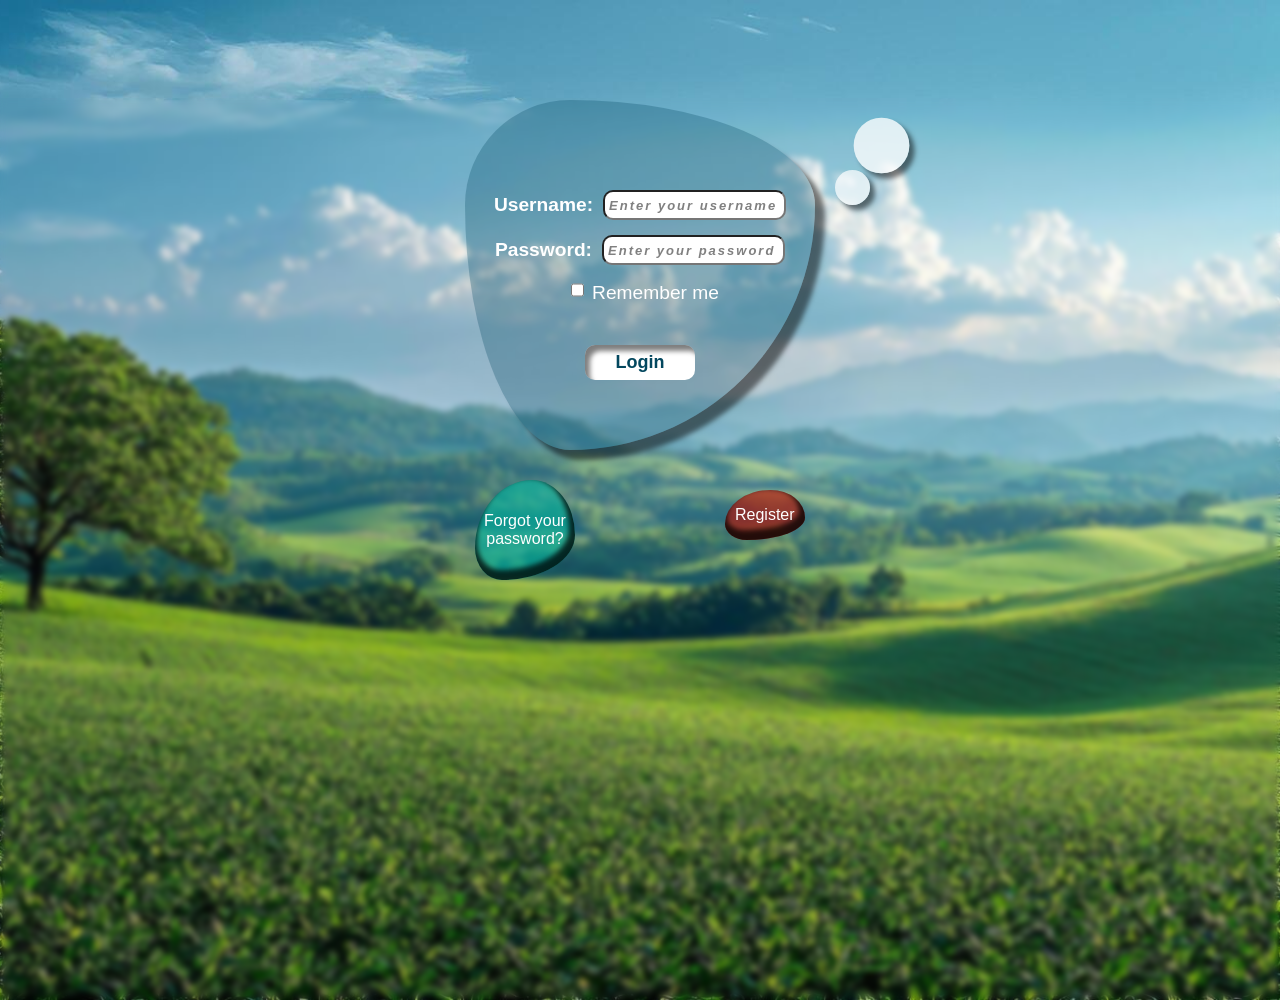
<file: login.html>
<!DOCTYPE html>
<html lang="en">

<head>
  <meta charset="UTF-8" />
  <meta name="viewport" content="width=device-width, initial-scale=1.0" />
  <title>Login</title>
</head>
<style>
  * {
    margin: 0;
    box-sizing: border-box;
    font-family: sans-serif;
    /* background: rgba(235, 211, 192, 0.171); */
    /* background: grey; */
  }

  body {
    background-image: url(stunning-high-resolution-nature-and-landscape-backgrounds-breathtaking-scenery-in-hd-free-photo.jpg);
    background-size: cover;
    background-position: center;
    background-repeat: no-repeat;
    height: 100vh;
    margin: 0;
    padding: 0;
    backdrop-filter: blur(3px);
    font-family: sans-serif;
  }

  .container {
    display: flex;
    margin: 100px auto;
    justify-content: center;
    align-items: center;
    width: 350px;
    height: 350px;
    background: rgba(3, 71, 94, 0.274);
    border-radius: 30% 70% 70% 30% / 30% 30% 70% 70%;
    box-shadow: 10px 10px 5px 0px rgba(0, 0, 0, 0.51);
    -webkit-box-shadow: 10px 10px 5px 0px rgba(0, 0, 0, 0.51);
    -moz-box-shadow: 10px 10px 5px 0px rgba(0, 0, 0, 0.51);
    transition: 1s;
    position: relative;
  }

  .container:hover {
    transition: 1s;
    border-radius: 35% 65% 29% 71% / 58% 46% 54% 42%;
  }

  .container::after {
    content: "";
    /* content: "Guest Acc."; */
    /* display: flex;
        text-align: center;
        align-items: center;
        justify-content: center;
        font-size: 12px;
        color: rgb(83, 4, 4);
        font-weight: bold; */
    position: absolute;
    top: 19px;
    left: 390px;
    width: 15%;
    height: 15%;
    background-color: rgba(255, 255, 255, 0.767);
    border-radius: 50%;
    z-index: -1;
    /* filter: blur(8px); */
    transform: scale(1.05);
    box-shadow: 10px 10px 5px 0px rgba(0, 0, 0, 0.51);
    -webkit-box-shadow: 5px 5px 5px 0px rgba(0, 0, 0, 0.51);
    -moz-box-shadow: 10px 10px 5px 0px rgba(0, 0, 0, 0.51);
    transition: 1s;
  }

  .container::before {
    content: "";
    position: absolute;
    top: 70px;
    left: 370px;
    width: 10%;
    height: 10%;
    background-color: rgba(255, 255, 255, 0.712);
    /* light overlay */
    z-index: -1;
    box-shadow: 10px 10px 5px 0px rgba(0, 0, 0, 0.51);
    -webkit-box-shadow: 5px 5px 5px 0px rgba(0, 0, 0, 0.51);
    -moz-box-shadow: 10px 10px 5px 0px rgba(0, 0, 0, 0.51);
    transition: 1s;
    border-radius: 50%;


  }


  .container form {
    width: 300px;
    height: 300px;
    padding-top: 50px;
    flex-direction: column;
    justify-content: center;
    align-items: center;
  }

  .container form div {
    margin: 15px auto;
    align-items: center;
    justify-content: center;
    display: flex;

  }

  .container form div label {
    color: #fff;
    font-size: larger;
    font-weight: bold;
  }

  .container form div input {
    height: 30px;
    float: right;
    display: flex;
    margin-left: 10px;
    outline: none;
    color: rgb(3, 71, 94);
    font-weight: bold;
    border-radius: 10px;
    outline: 0;
    padding-left: 4px;
  }

  input::placeholder {
    color: gray;
    font-style: italic;
    font-size: 13px;
    letter-spacing: 2px;
  }


  .container form button {
    background: rgb(255, 255, 255);
    outline: none;
    border: none;
    width: 110px;
    height: 35px;
    display: flex;
    align-items: center;
    justify-content: center;
    margin: 25px auto;
    border-radius: 10px;
    transition: 0.3s;
    box-shadow: 5px 6px 5px 0px rgba(0, 0, 0, 0.51) inset;
    -webkit-box-shadow: 5px 6px 5px 0px rgba(0, 0, 0, 0.51) inset;
    -moz-box-shadow: 5px 6px 5px 0px rgba(0, 0, 0, 0.51) inset;
  }

  .container form button {
    text-decoration: none;
    line-height: 35px;
    color: rgb(3, 71, 94);
    font-size: large;
    font-weight: bolder;
    width: 110px;
  }

  .container form button:hover {
    transform: scale(1.1);
    transition: 0.3s;
  }

  .container .forget_password {
    display: flex;
    background: #06b49da6;
    width: 100px;
    height: 100px;
    position: absolute;
    border-radius: 57% 43% 73% 27% / 68% 55% 45% 32%;
    /* right: -95px; */
    left: 10px;
    top: 380px;
    color: #fff;
    transition: 1s;
    box-shadow: -2px -6px 5px 4px rgba(0, 0, 0, 0.75) inset;
    -webkit-box-shadow: -2px -6px 5px 4px rgba(0, 0, 0, 0.75) inset;
    -moz-box-shadow: -2px -6px 5px 4px rgba(0, 0, 0, 0.75) inset;
  }

  .container .forget_password:hover {
    border-radius: 50%;
  }

  .container .forget_password p {
    align-items: center;
    display: flex;
    text-align: center;

  }

  .container .forget_password p a {
    text-decoration: none;
    color: #fff;
    height: 70px;
    width: 80px;
    /* background: red; */
    display: flex;
    align-items: center;
    text-align: center;
    position: absolute;
    left: 10px;
  }

  .container .forget_password:hover {
    transform: scale(1.1);
    transition: 0.3s;
  }













  .container .register {
    display: flex;
    background: #b41206a6;
    width: 80px;
    height: 50px;
    position: absolute;
    border-radius: 57% 43% 73% 27% / 68% 55% 45% 32%;
    right: 10px;
    top: 390px;
    transition: 1s;
    box-shadow: -2px -6px 5px 4px rgba(0, 0, 0, 0.75) inset;
    -webkit-box-shadow: -2px -6px 5px 4px rgba(0, 0, 0, 0.75) inset;
    -moz-box-shadow: -2px -6px 5px 4px rgba(0, 0, 0, 0.75) inset;
    transition: 0.3s;
  }

  .container .register:hover {
    border-radius: 50%;
  }

  .container .register p {
    align-items: center;
    display: flex;
    text-align: center;

  }

  .container .register p a {
    text-decoration: none;
    color: #fff;
    height: 70px;
    width: 80px;
    /* background: red; */
    display: flex;
    align-items: center;
    text-align: center;
    position: absolute;
    left: 10px;
  }

  .container .register:hover {
    transform: scale(1.1);
    transition: 0.3s;
  }

  @media (max-width: 600px) {

    .container::after,
    .container::before {
      display: none;
    }
  }
</style>

<body>
  <div class="container">
    <form id="loginForm">
      <div>
        <label for="username">Username:</label>
        <input type="text" id="username" placeholder="Enter your username" required />
      </div>

      <div>
        <label for="password">Password:</label>
        <input type="password" id="password" placeholder="Enter your password" required />
      </div>

      <div>
        <input type="checkbox" id="rememberMe" style=" margin-top: -5px; margin-right: 8px;" required />
        <label for="rememberMe" style="display: inline; color: white; font-weight: lighter;">Remember me</label>
      </div>
      <div class="error" id="errorMsg"></div>

      <button type="submit">Login</button>
    </form>

    <div class="forget_password">
      <p>Forgot your password?</p>
    </div>

    <div class="register">
      <p><a href="#">Register</a></p>
    </div>
  </div>
  </form>
  </div>
  </div>

</body>

</html>
</file>
